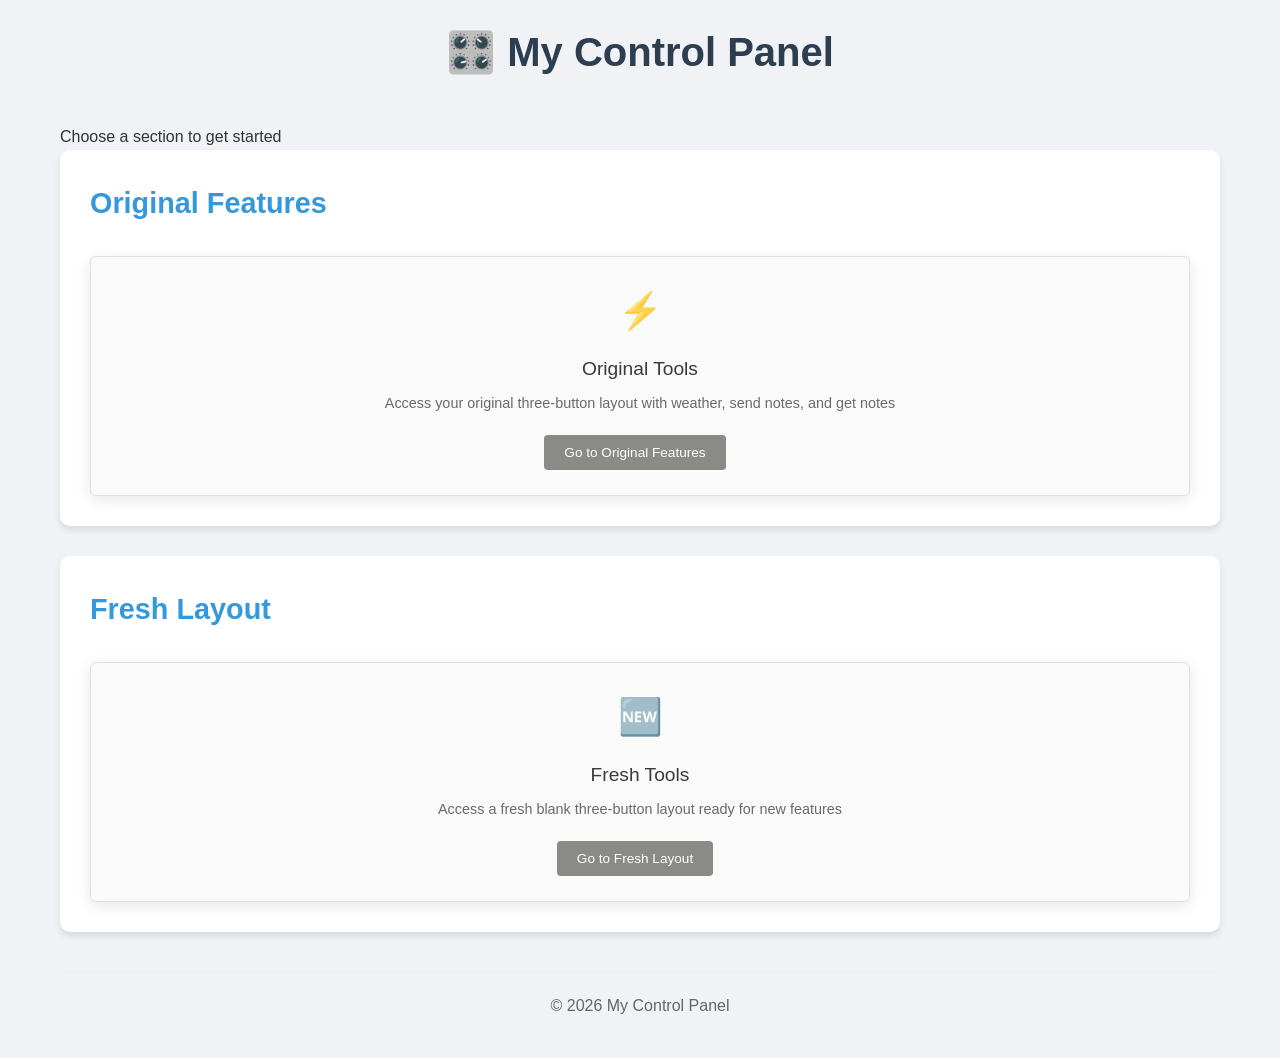
<file: index.html>
<!DOCTYPE html>
<html lang="en">
<head>
    <meta charset="UTF-8">
    <meta name="viewport" content="width=device-width, initial-scale=1.0">
    <title>My Control Panel</title>
    <link rel="stylesheet" href="styles.css">
</head>
<body>
    <div class="container">
        <header>
            <h1>🎛️ My Control Panel</h1>
            <p>Choose a section to get started</p>
        </header>
        
        <main>
            <!-- Original Features Container -->
            <div class="feature-container">
                <h2>Original Features</h2>
                <div class="feature-grid">
                    <div class="feature-card" onclick="window.location.href='original-features.html'">
                        <div class="feature-icon">⚡</div>
                        <h3>Original Tools</h3>
                        <p>Access your original three-button layout with weather, send notes, and get notes</p>
                        <button class="feature-btn">Go to Original Features</button>
                    </div>
                </div>
            </div>
            
            <!-- Fresh Layout Container -->
            <div class="feature-container">
                <h2>Fresh Layout</h2>
                <div class="feature-grid">
                    <div class="feature-card" onclick="window.location.href='fresh-layout.html'">
                        <div class="feature-icon">🆕</div>
                        <h3>Fresh Tools</h3>
                        <p>Access a fresh blank three-button layout ready for new features</p>
                        <button class="feature-btn">Go to Fresh Layout</button>
                    </div>
                </div>
            </div>
        </main>
        
        <footer>
            <p>&copy; 2026 My Control Panel</p>
        </footer>
    </div>
</body>
</html>
</file>
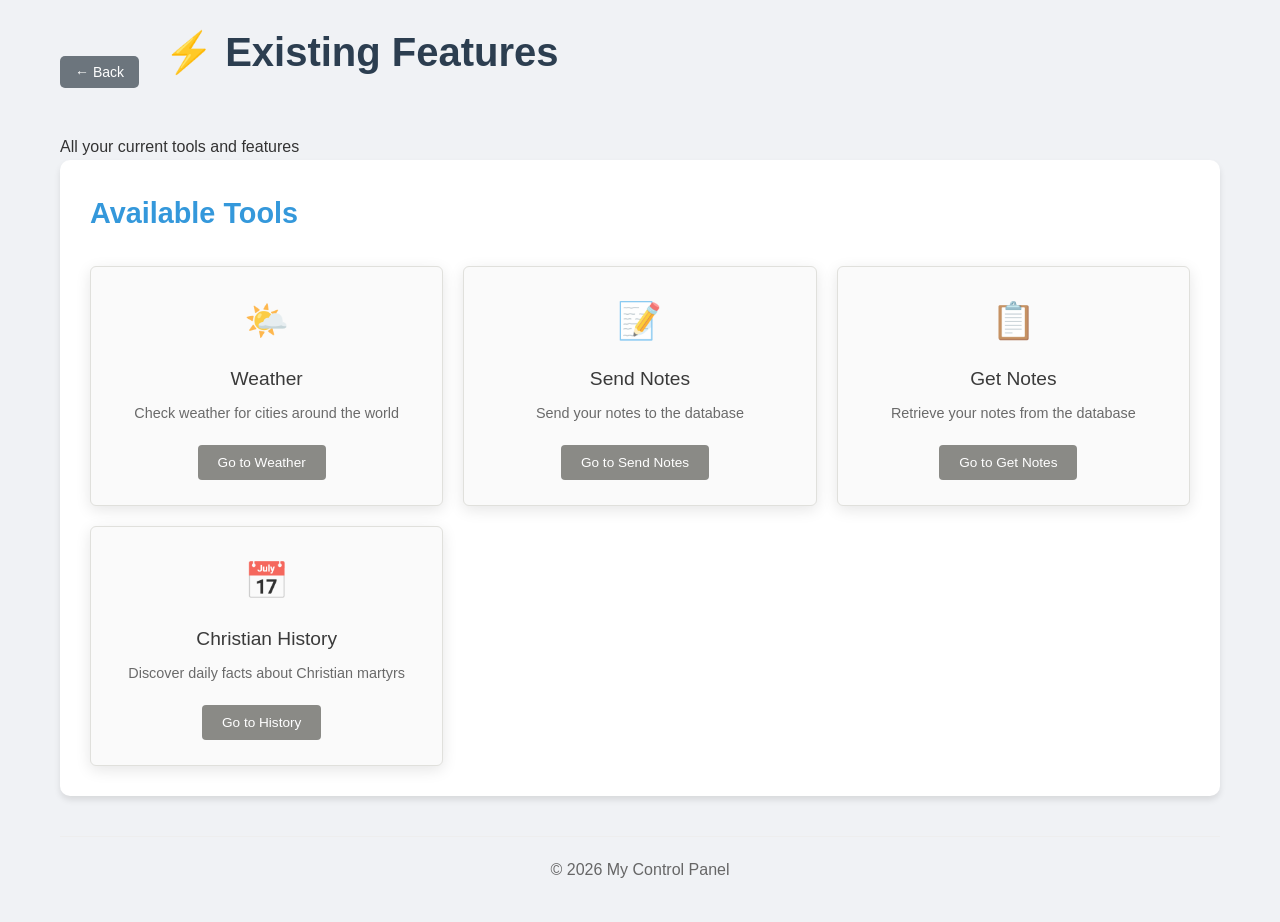
<file: existing-features.html>
<!DOCTYPE html>
<html lang="en">
<head>
    <meta charset="UTF-8">
    <meta name="viewport" content="width=device-width, initial-scale=1.0">
    <title>Existing Features - My Control Panel</title>
    <link rel="stylesheet" href="styles.css">
</head>
<body>
    <div class="container">
        <header>
            <div class="nav-header">
                <button class="back-btn" onclick="window.location.href='index.html'">← Back</button>
                <h1>⚡ Existing Features</h1>
            </div>
            <p>All your current tools and features</p>
        </header>
        
        <main>
            <div class="feature-container">
                <h2>Available Tools</h2>
                <div class="feature-grid">
                    <div class="feature-card" onclick="window.location.href='weather.html'">
                        <div class="feature-icon">🌤️</div>
                        <h3>Weather</h3>
                        <p>Check weather for cities around the world</p>
                        <button class="feature-btn">Go to Weather</button>
                    </div>
                    
                    <div class="feature-card" onclick="window.location.href='notes.html'">
                        <div class="feature-icon">📝</div>
                        <h3>Send Notes</h3>
                        <p>Send your notes to the database</p>
                        <button class="feature-btn">Go to Send Notes</button>
                    </div>
                    
                    <div class="feature-card" onclick="window.location.href='getnotes.html'">
                        <div class="feature-icon">📋</div>
                        <h3>Get Notes</h3>
                        <p>Retrieve your notes from the database</p>
                        <button class="feature-btn">Go to Get Notes</button>
                    </div>
                    
                    <div class="feature-card" onclick="window.location.href='history.html'">
                        <div class="feature-icon">📅</div>
                        <h3>Christian History</h3>
                        <p>Discover daily facts about Christian martyrs</p>
                        <button class="feature-btn">Go to History</button>
                    </div>
                </div>
            </div>
        </main>
        
        <footer>
            <p>&copy; 2026 My Control Panel</p>
        </footer>
    </div>
</body>
</html>
</file>
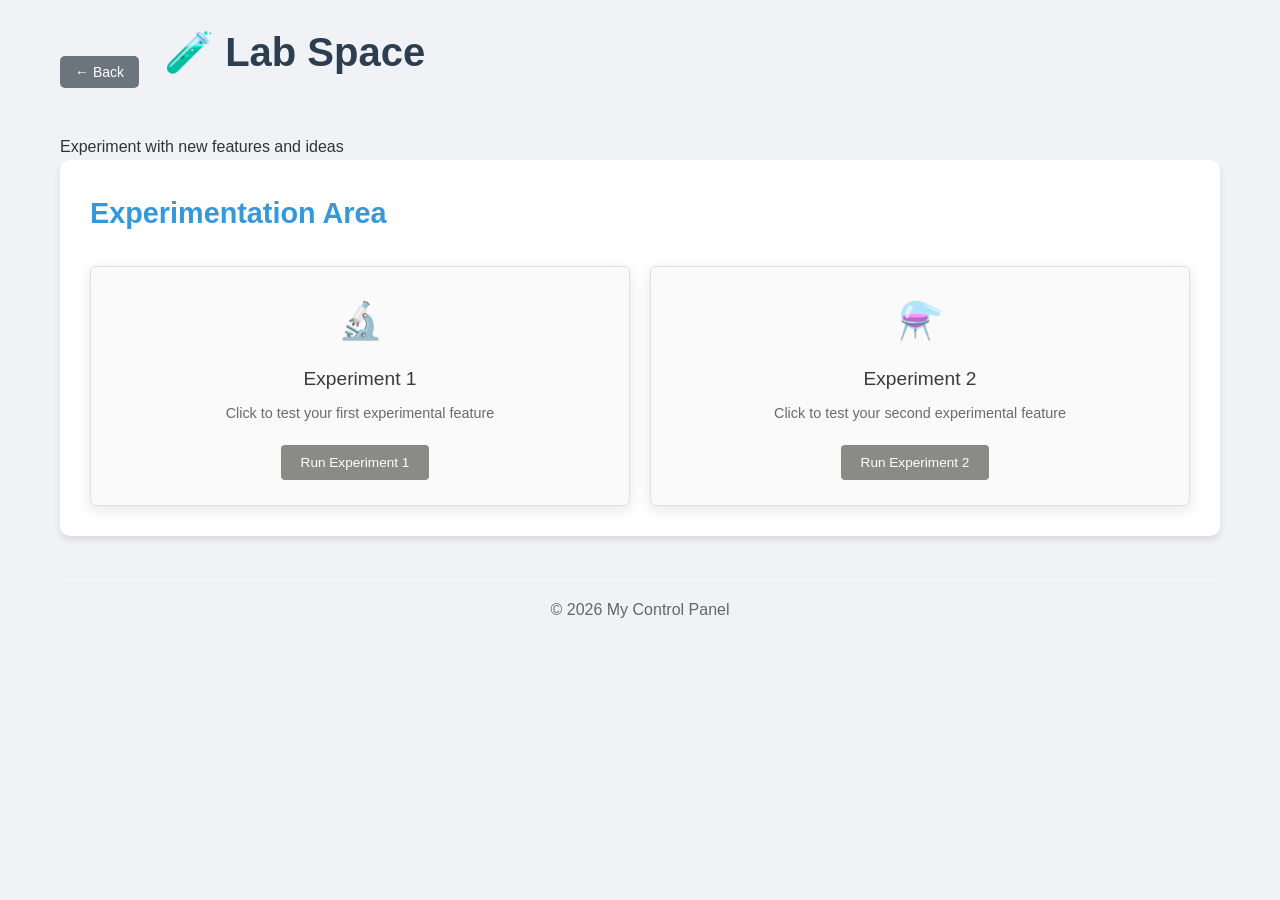
<file: experiment.html>
<!DOCTYPE html>
<html lang="en">
<head>
    <meta charset="UTF-8">
    <meta name="viewport" content="width=device-width, initial-scale=1.0">
    <title>Experiment - My Control Panel</title>
    <link rel="stylesheet" href="styles.css">
</head>
<body>
    <div class="container">
        <header>
            <div class="nav-header">
                <button class="back-btn" onclick="window.location.href='index.html'">← Back</button>
                <h1>🧪 Lab Space</h1>
            </div>
            <p>Experiment with new features and ideas</p>
        </header>
        
        <main>
            <div class="feature-container">
                <h2>Experimentation Area</h2>
                <div class="feature-grid">
                    <div class="feature-card" onclick="alert('Experiment 1: This is a placeholder for your first experiment!')">
                        <div class="feature-icon">🔬</div>
                        <h3>Experiment 1</h3>
                        <p>Click to test your first experimental feature</p>
                        <button class="feature-btn">Run Experiment 1</button>
                    </div>
                    
                    <div class="feature-card" onclick="alert('Experiment 2: This is a placeholder for your second experiment!')">
                        <div class="feature-icon">⚗️</div>
                        <h3>Experiment 2</h3>
                        <p>Click to test your second experimental feature</p>
                        <button class="feature-btn">Run Experiment 2</button>
                    </div>
                </div>
            </div>
        </main>
        
        <footer>
            <p>&copy; 2026 My Control Panel</p>
        </footer>
    </div>
</body>
</html>
</file>
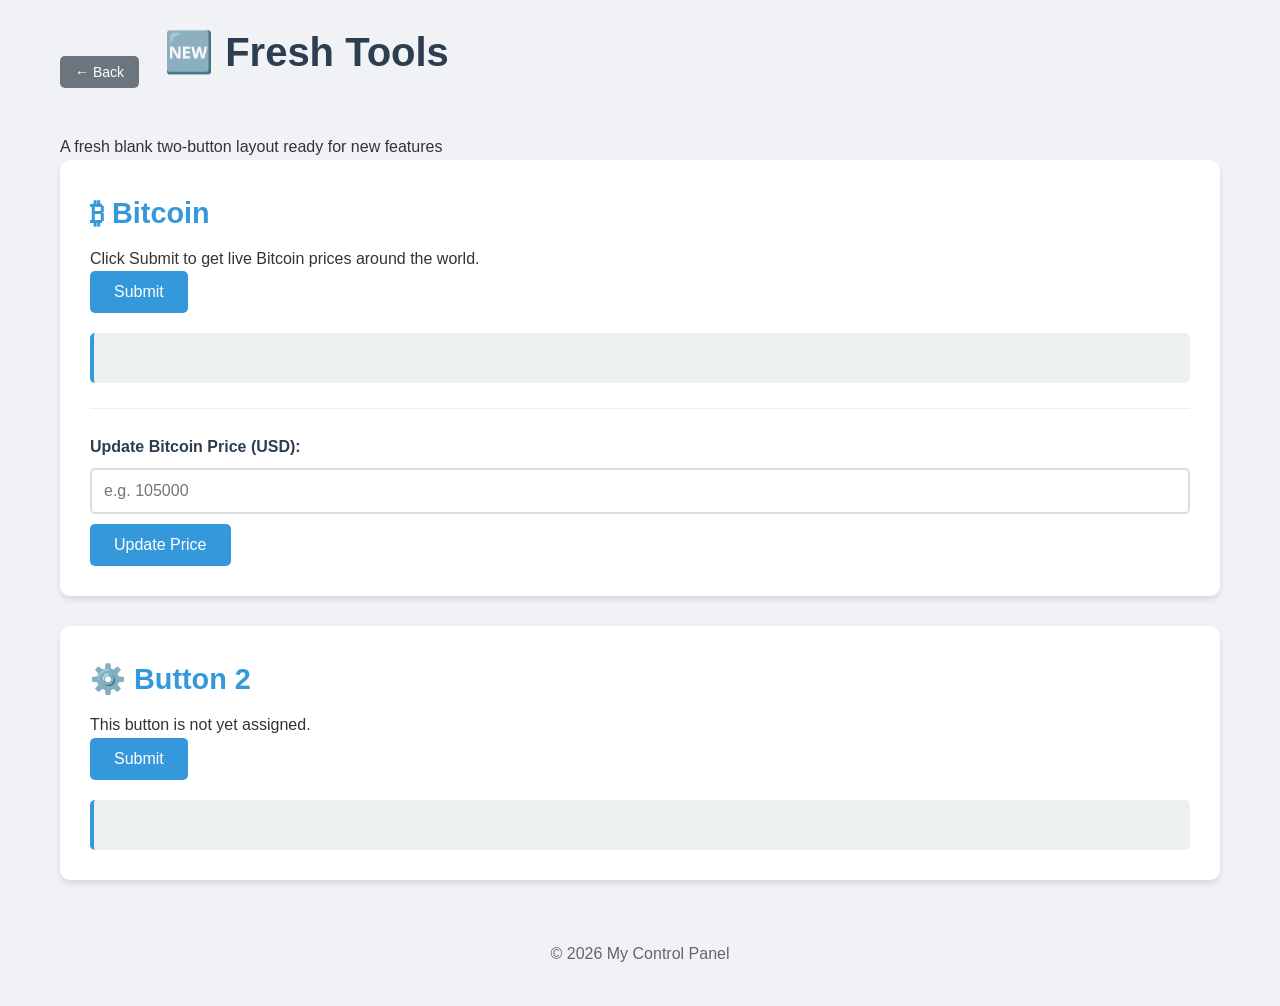
<file: fresh-layout.html>
<!DOCTYPE html>
<html lang="en">
<head>
    <meta charset="UTF-8">
    <meta name="viewport" content="width=device-width, initial-scale=1.0">
    <title>Fresh Layout - My Control Panel</title>
    <link rel="stylesheet" href="styles.css">
</head>
<body>
    <div class="container">
        <header>
            <div class="nav-header">
                <button class="back-btn" onclick="window.location.href='index.html'">← Back</button>
                <h1>🆕 Fresh Tools</h1>
            </div>
            <p>A fresh blank two-button layout ready for new features</p>
        </header>
        
        <main>
            <!-- Bitcoin Section -->
            <div class="feature-container">
                <h2>₿ Bitcoin</h2>
                <div class="input-group">
                    <p>Click Submit to get live Bitcoin prices around the world.</p>
                    <button id="btn1" onclick="getBitcoinPrices()">Submit</button>
                </div>
                <div id="btn1Result" class="result-box"></div>
                
                <hr style="margin: 25px 0; border: none; border-top: 1px solid #eee;">
                
                <div class="input-group">
                    <label for="updatePriceInput" style="display:block; margin-bottom:8px; font-weight:bold; color:#2c3e50;">Update Bitcoin Price (USD):</label>
                    <input type="text" id="updatePriceInput" placeholder="e.g. 105000" style="margin-bottom:10px;">
                    <button id="updatePriceBtn" onclick="updateBitcoinPrice()">Update Price</button>
                </div>
                <div id="updatePriceResult" class="result-box" style="display:none;"></div>
            </div>
            
            <!-- Button 2 Section -->
            <div class="feature-container">
                <h2>⚙️ Button 2</h2>
                <div class="input-group">
                    <p>This button is not yet assigned.</p>
                    <button id="btn2">Submit</button>
                </div>
                <div id="btn2Result" class="result-box"></div>
            </div>
        </main>
        
        <footer>
            <p>&copy; 2026 My Control Panel</p>
        </footer>
    </div>
    <script src="fresh-script.js"></script>
</body>
</html>
</file>
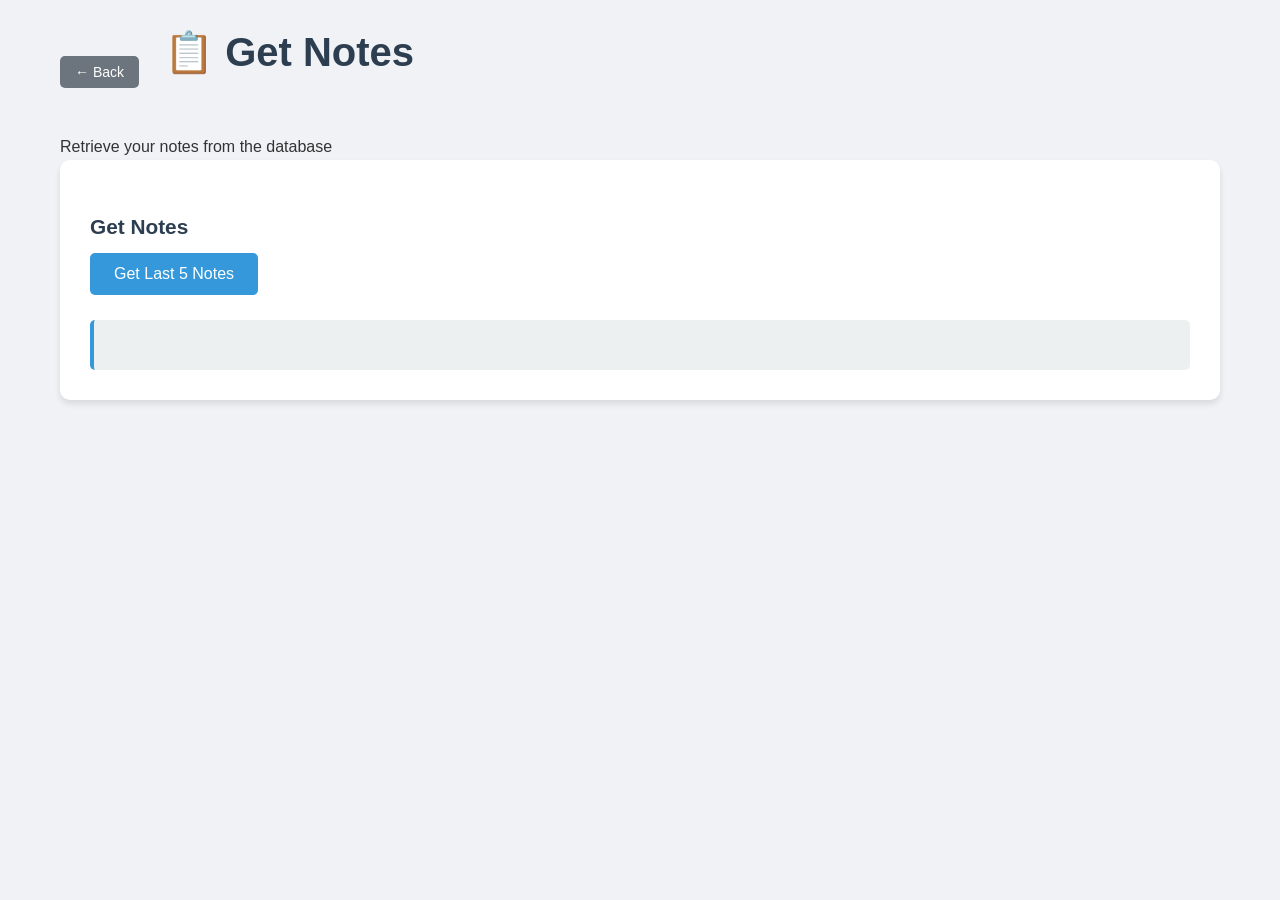
<file: getnotes.html>
<!DOCTYPE html>
<html lang="en">
<head>
    <meta charset="UTF-8">
    <meta name="viewport" content="width=device-width, initial-scale=1.0">
    <title>Get Notes - My Control Panel</title>
    <link rel="stylesheet" href="styles.css">
</head>
<body>
    <div class="container">
        <header>
            <div class="nav-header">
                <button class="back-btn" onclick="window.location.href='index.html'">← Back</button>
                <h1>📋 Get Notes</h1>
            </div>
            <p>Retrieve your notes from the database</p>
        </header>
        
        <main>
            <div class="notes-section">
                <div class="note-retrieve-section">
                    <h3>Get Notes</h3>
                    <div class="input-group">
                        <button id="getNotesBtn" onclick="getNotes()">Get Last 5 Notes</button>
                    </div>
                </div>
                
                <div id="noteStatus" class="result-box"></div>
            </div>
        </main>
    </div>
    
    <!-- Link to JavaScript file with cache-busting -->
    <script src="script.js?t=202607061128"></script>
</body>
</html>
</file>
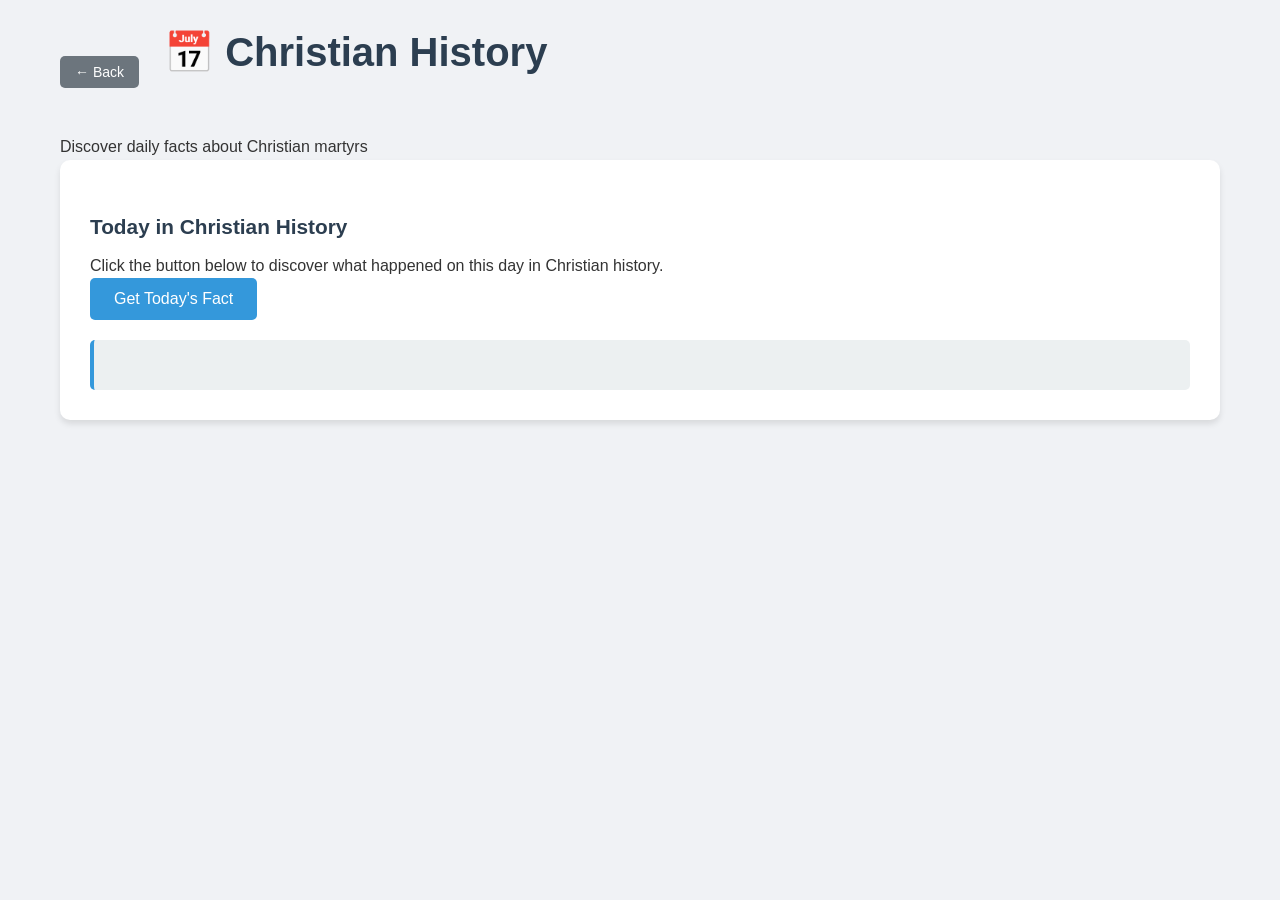
<file: history.html>
<!DOCTYPE html>
<html lang="en">
<head>
    <meta charset="UTF-8">
    <meta name="viewport" content="width=device-width, initial-scale=1.0">
    <title>Christian History - My Control Panel</title>
    <link rel="stylesheet" href="styles.css">
</head>
<body>
    <div class="container">
        <header>
            <div class="nav-header">
                <button class="back-btn" onclick="window.location.href='index.html'">← Back</button>
                <h1>📅 Christian History</h1>
            </div>
            <p>Discover daily facts about Christian martyrs</p>
        </header>
        
        <main>
            <div class="history-section">
                <div class="input-group">
                    <h3>Today in Christian History</h3>
                    <p>Click the button below to discover what happened on this day in Christian history.</p>
                    <button id="button3Btn" onclick="runButton3()">Get Today's Fact</button>
                </div>
                
                <div id="button3Result" class="result-box"></div>
            </div>
        </main>
    </div>
    
    <!-- Link to JavaScript file with cache-busting -->
    <script src="script.js?t=202607061128"></script>
</body>
</html>
</file>
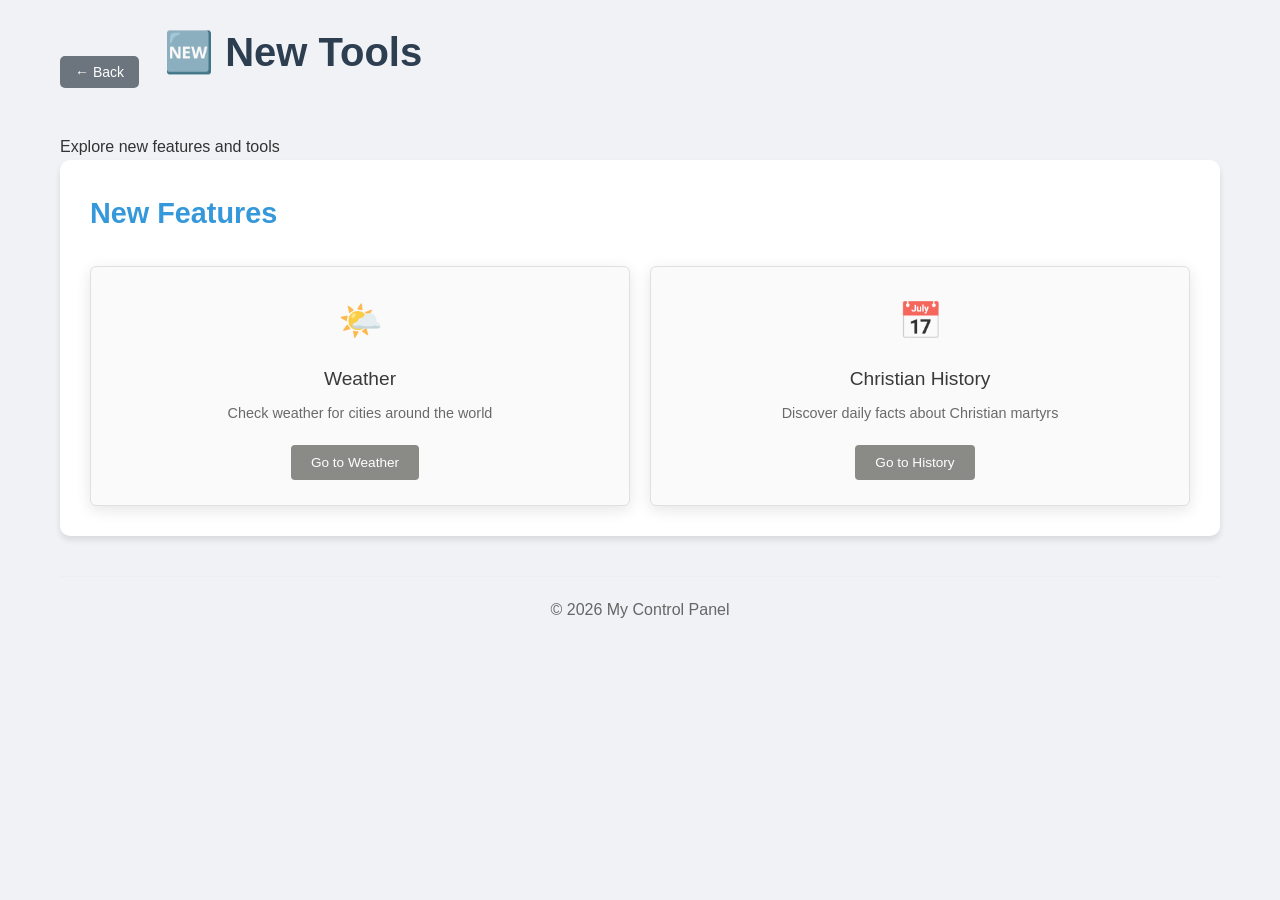
<file: new-page.html>
<!DOCTYPE html>
<html lang="en">
<head>
    <meta charset="UTF-8">
    <meta name="viewport" content="width=device-width, initial-scale=1.0">
    <title>New Tools - My Control Panel</title>
    <link rel="stylesheet" href="styles.css">
</head>
<body>
    <div class="container">
        <header>
            <div class="nav-header">
                <button class="back-btn" onclick="window.location.href='index.html'">← Back</button>
                <h1>🆕 New Tools</h1>
            </div>
            <p>Explore new features and tools</p>
        </header>
        
        <main>
            <div class="feature-container">
                <h2>New Features</h2>
                <div class="feature-grid">
                    <div class="feature-card" onclick="window.location.href='weather.html'">
                        <div class="feature-icon">🌤️</div>
                        <h3>Weather</h3>
                        <p>Check weather for cities around the world</p>
                        <button class="feature-btn">Go to Weather</button>
                    </div>
                    
                    <div class="feature-card" onclick="window.location.href='history.html'">
                        <div class="feature-icon">📅</div>
                        <h3>Christian History</h3>
                        <p>Discover daily facts about Christian martyrs</p>
                        <button class="feature-btn">Go to History</button>
                    </div>
                </div>
            </div>
        </main>
        
        <footer>
            <p>&copy; 2026 My Control Panel</p>
        </footer>
    </div>
</body>
</html>
</file>
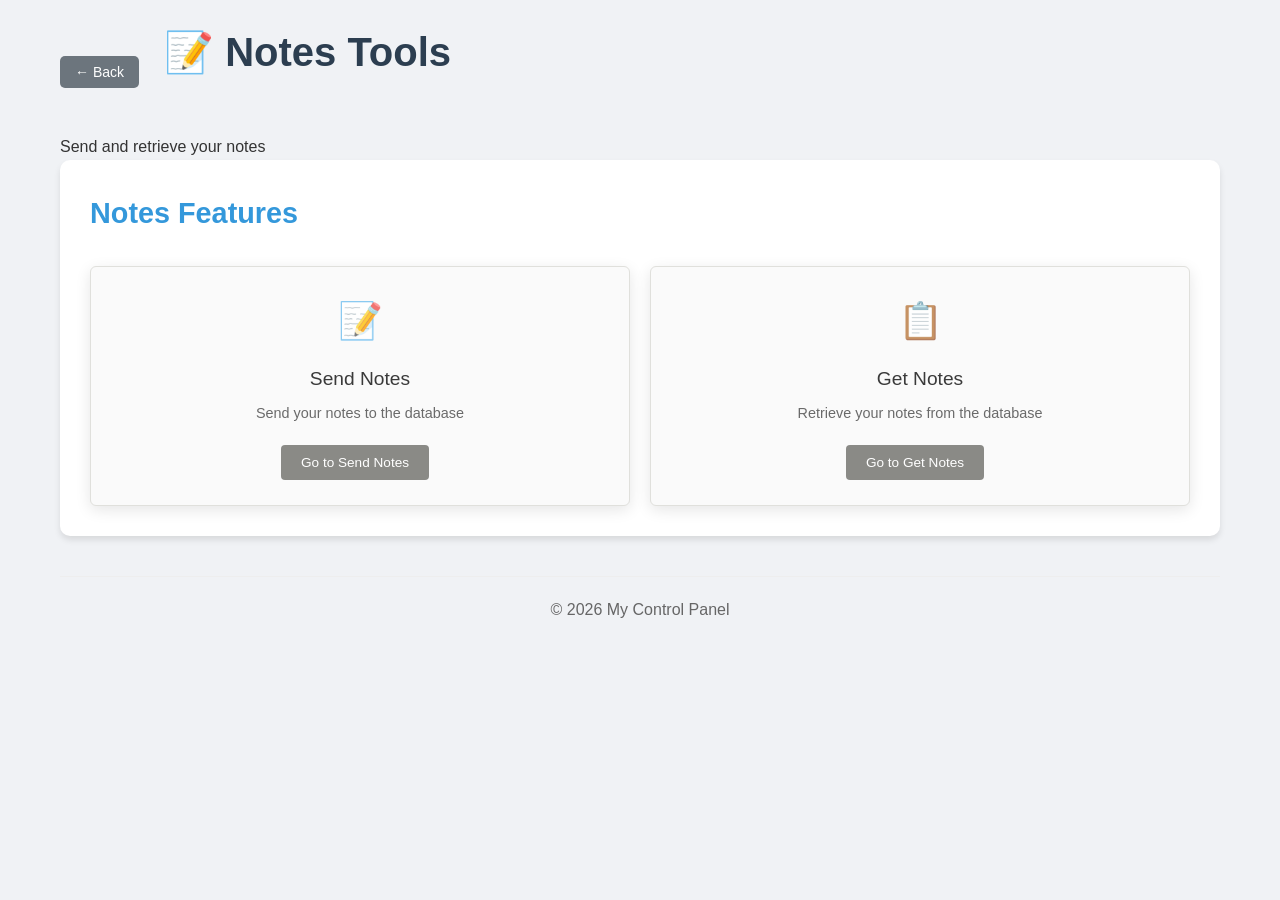
<file: notes-page.html>
<!DOCTYPE html>
<html lang="en">
<head>
    <meta charset="UTF-8">
    <meta name="viewport" content="width=device-width, initial-scale=1.0">
    <title>Notes Tools - My Control Panel</title>
    <link rel="stylesheet" href="styles.css">
</head>
<body>
    <div class="container">
        <header>
            <div class="nav-header">
                <button class="back-btn" onclick="window.location.href='index.html'">← Back</button>
                <h1>📝 Notes Tools</h1>
            </div>
            <p>Send and retrieve your notes</p>
        </header>
        
        <main>
            <div class="feature-container">
                <h2>Notes Features</h2>
                <div class="feature-grid">
                    <div class="feature-card" onclick="window.location.href='notes.html'">
                        <div class="feature-icon">📝</div>
                        <h3>Send Notes</h3>
                        <p>Send your notes to the database</p>
                        <button class="feature-btn">Go to Send Notes</button>
                    </div>
                    
                    <div class="feature-card" onclick="window.location.href='getnotes.html'">
                        <div class="feature-icon">📋</div>
                        <h3>Get Notes</h3>
                        <p>Retrieve your notes from the database</p>
                        <button class="feature-btn">Go to Get Notes</button>
                    </div>
                </div>
            </div>
        </main>
        
        <footer>
            <p>&copy; 2026 My Control Panel</p>
        </footer>
    </div>
</body>
</html>
</file>
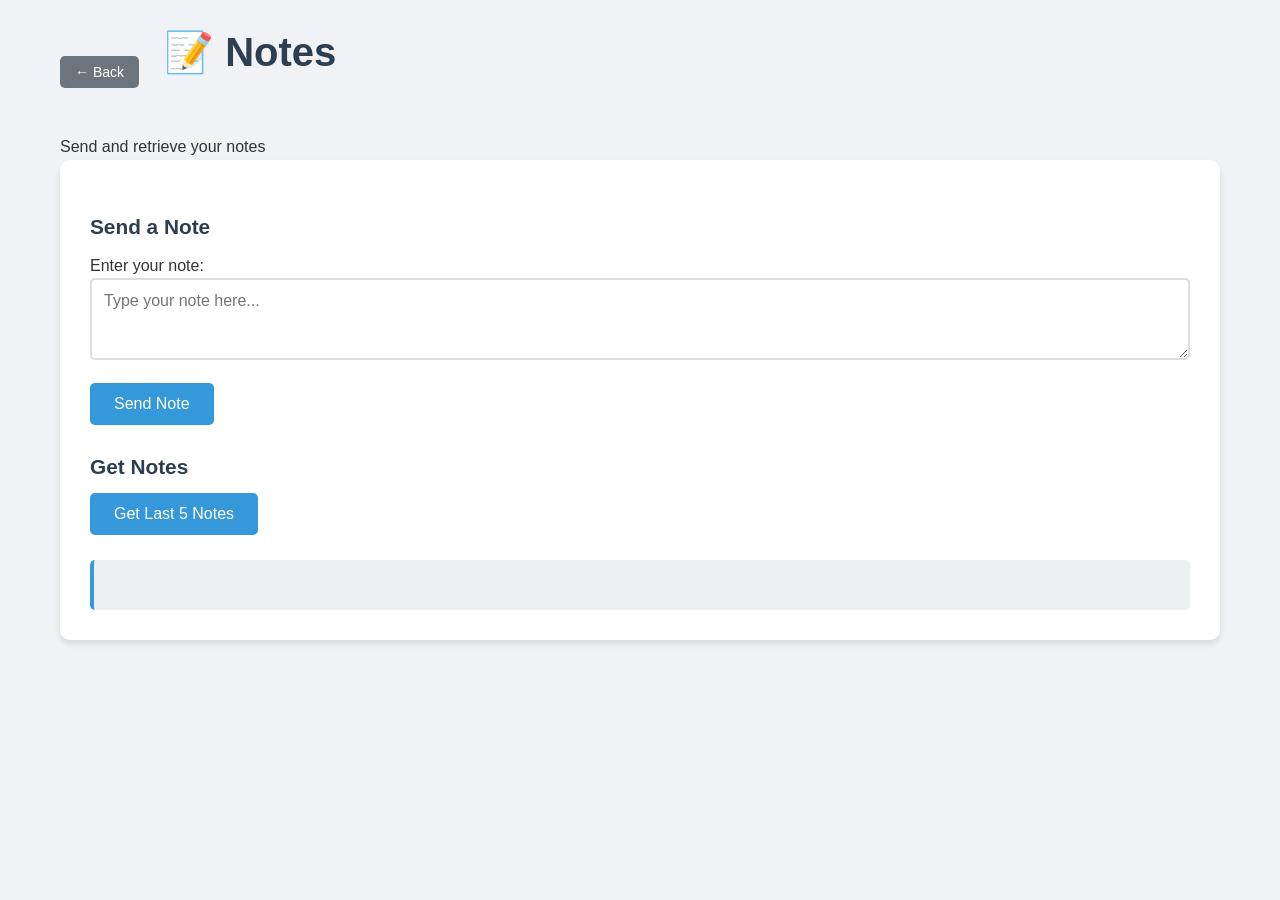
<file: notes.html>
<!DOCTYPE html>
<html lang="en">
<head>
    <meta charset="UTF-8">
    <meta name="viewport" content="width=device-width, initial-scale=1.0">
    <title>Notes - My Control Panel</title>
    <link rel="stylesheet" href="styles.css">
</head>
<body>
    <div class="container">
        <header>
            <div class="nav-header">
                <button class="back-btn" onclick="window.location.href='index.html'">← Back</button>
                <h1>📝 Notes</h1>
            </div>
            <p>Send and retrieve your notes</p>
        </header>
        
        <main>
            <div class="notes-section">
                <div class="note-input-section">
                    <h3>Send a Note</h3>
                    <div class="input-group">
                        <label for="noteInput">Enter your note:</label>
                        <textarea id="noteInput" placeholder="Type your note here..." rows="3"></textarea>
                        <button id="noteBtn" onclick="sendNote()">Send Note</button>
                    </div>
                </div>
                
                <div class="note-retrieve-section">
                    <h3>Get Notes</h3>
                    <div class="input-group">
                        <button id="getNotesBtn" onclick="getNotes()">Get Last 5 Notes</button>
                    </div>
                </div>
                
                <div id="noteStatus" class="result-box"></div>
            </div>
        </main>
    </div>
    
    <!-- Link to JavaScript file with cache-busting -->
    <script src="script.js?t=202607061128"></script>
</body>
</html>
</file>
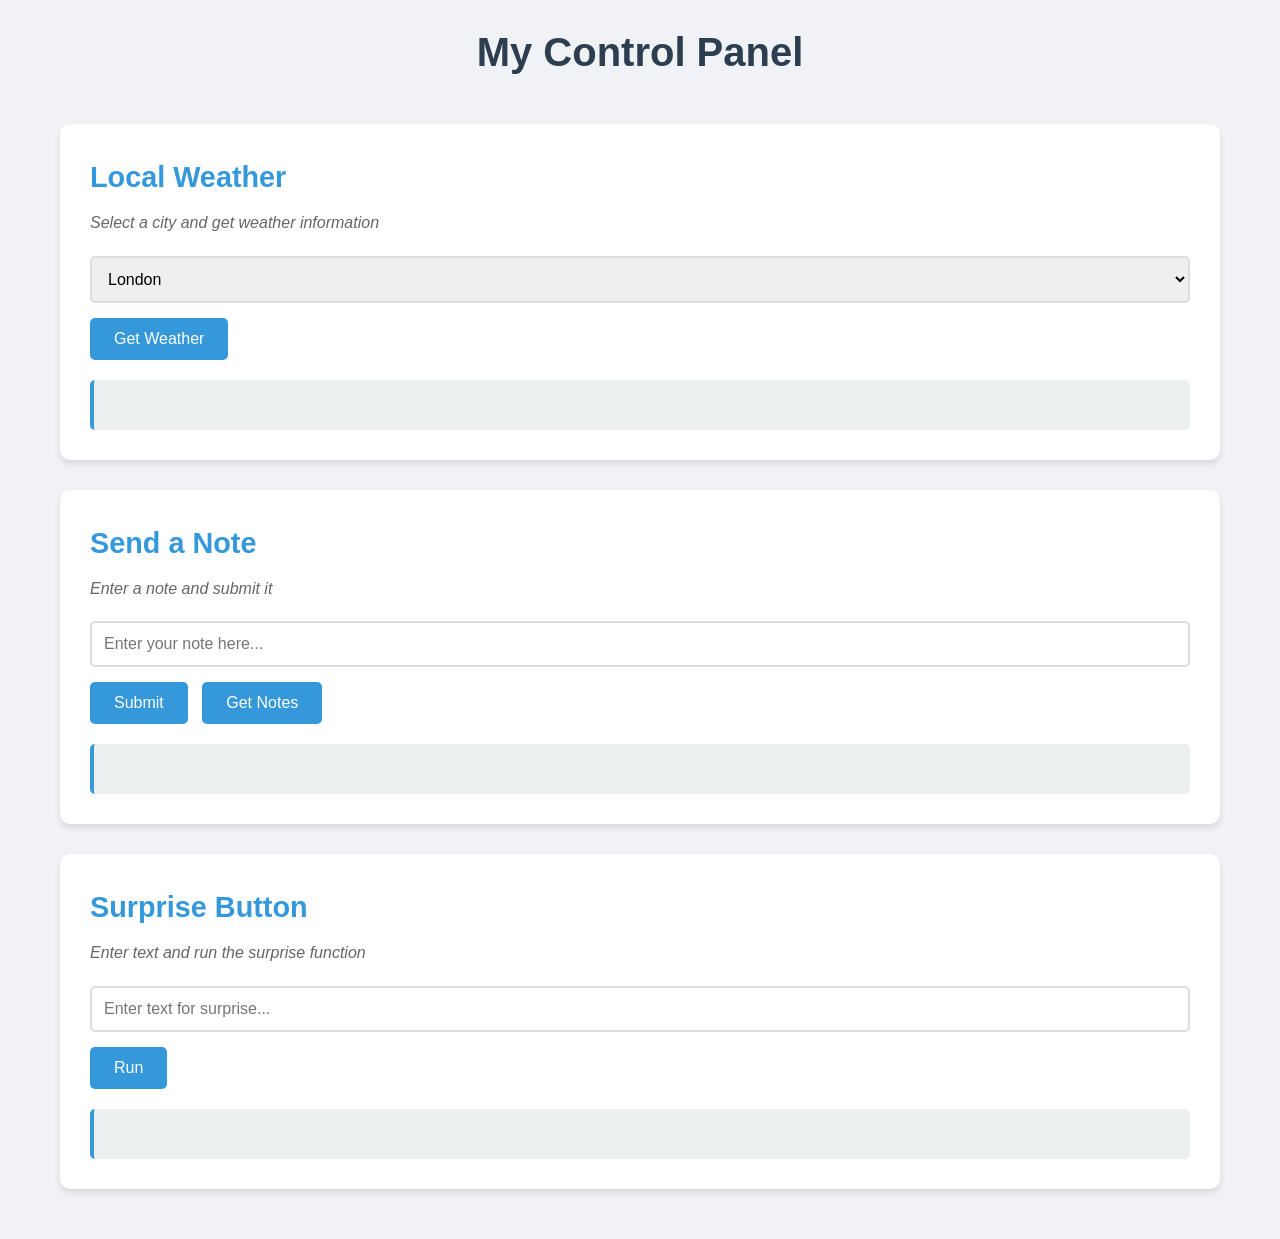
<file: old-index.html>
<!DOCTYPE html>
<html lang="en">
<head>
    <meta charset="UTF-8">
    <meta name="viewport" content="width=device-width, initial-scale=1.0">
    <meta http-equiv="Cache-Control" content="no-cache, no-store, must-revalidate">
    <meta http-equiv="Pragma" content="no-cache">
    <meta http-equiv="Expires" content="0">
    <title>My Control Panel</title>
    <link rel="stylesheet" href="styles.css">
</head>
<body>
    <!-- Main container for the control panel -->
    <div class="container">
        <h1>My Control Panel</h1>
        
        <!-- Card 1: Local Weather -->
        <div class="card">
            <h2>Local Weather</h2>
            <p>Select a city and get weather information</p>
            
            <!-- City selection dropdown -->
            <select id="citySelect">
                <option value="london">London</option>
                <option value="newyork">New York</option>
                <option value="tokyo">Tokyo</option>
                <option value="sydney">Sydney</option>
                <option value="cairo">Cairo</option>
            </select>
            
            <!-- Button to trigger weather fetch -->
            <button id="weatherBtn" onclick="getWeather()">Get Weather</button>
            
            <!-- Result display area -->
            <div id="weatherResult"></div>
        </div>
        
        <!-- Card 2: Send a Note -->
        <div class="card">
            <h2>Send a Note</h2>
            <p>Enter a note and submit it</p>
            
            <!-- Text input for note -->
            <input type="text" id="noteInput" placeholder="Enter your note here...">
            
            <!-- Buttons for notes -->
            <button id="noteBtn" onclick="sendNote()">Submit</button>
            <button id="getNotesBtn" onclick="getNotes()">Get Notes</button>
            
            <!-- Status display area -->
            <div id="noteStatus"></div>
        </div>
        
        <!-- Card 3: Surprise Button -->
        <div class="card">
            <h2>Surprise Button</h2>
            <p>Enter text and run the surprise function</p>
            
            <!-- Text input for surprise button -->
            <input type="text" id="button3Input" placeholder="Enter text for surprise...">
            
            <!-- Button to run surprise function -->
            <button id="button3Btn" onclick="runButton3()">Run</button>
            
            <!-- Result display area -->
            <div id="button3Result"></div>
        </div>
    </div>
    
    <!-- Link to JavaScript file with cache-busting -->
    <script src="script.js?t=202607061124"></script>
</body>
</html>
</file>
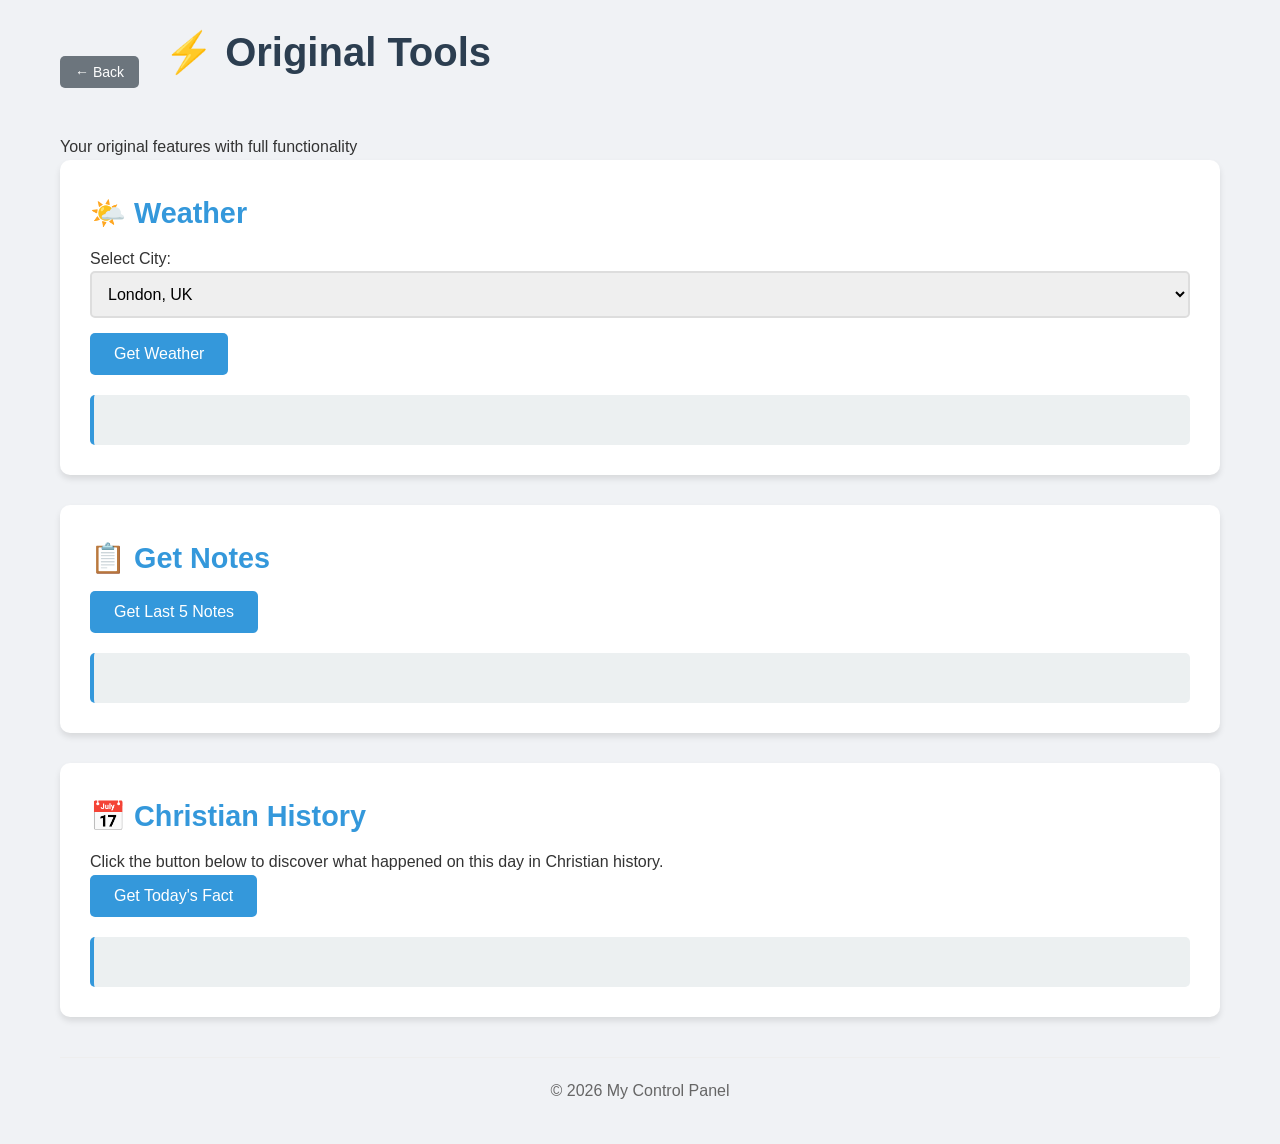
<file: original-features.html>
<!DOCTYPE html>
<html lang="en">
<head>
    <meta charset="UTF-8">
    <meta name="viewport" content="width=device-width, initial-scale=1.0">
    <title>Original Features - My Control Panel</title>
    <link rel="stylesheet" href="styles.css">
</head>
<body>
    <div class="container">
        <header>
            <div class="nav-header">
                <button class="back-btn" onclick="window.location.href='index.html'">← Back</button>
                <h1>⚡ Original Tools</h1>
            </div>
            <p>Your original features with full functionality</p>
        </header>
        
        <main>
            <!-- Weather Section -->
            <div class="feature-container">
                <h2>🌤️ Weather</h2>
                <div class="input-group">
                    <label for="citySelect">Select City:</label>
                    <select id="citySelect">
                        <option value="london">London, UK</option>
                        <option value="newyork">New York, USA</option>
                        <option value="tokyo">Tokyo, Japan</option>
                        <option value="sydney">Sydney, Australia</option>
                        <option value="cairo">Cairo, Egypt</option>
                    </select>
                    <button id="weatherBtn" onclick="getWeather()">Get Weather</button>
                </div>
                
                <div id="weatherResult" class="result-box"></div>
            </div>
            
            <!-- Get Notes Section -->
            <div class="feature-container">
                <h2>📋 Get Notes</h2>
                <div class="input-group">
                    <button id="getNotesBtn" onclick="getNotes()">Get Last 5 Notes</button>
                </div>
                
                <div id="noteStatus" class="result-box"></div>
            </div>
            
            <!-- Christian History Section -->
            <div class="feature-container">
                <h2>📅 Christian History</h2>
                <div class="input-group">
                    <p>Click the button below to discover what happened on this day in Christian history.</p>
                    <button id="button3Btn" onclick="runButton3()">Get Today's Fact</button>
                </div>
                
                <div id="button3Result" class="result-box"></div>
            </div>
        </main>
        
        <footer>
            <p>&copy; 2026 My Control Panel</p>
        </footer>
    </div>
    
    <!-- Link to JavaScript file with cache-busting -->
    <script src="script.js?t=202607061128"></script>
</body>
</html>
</file>
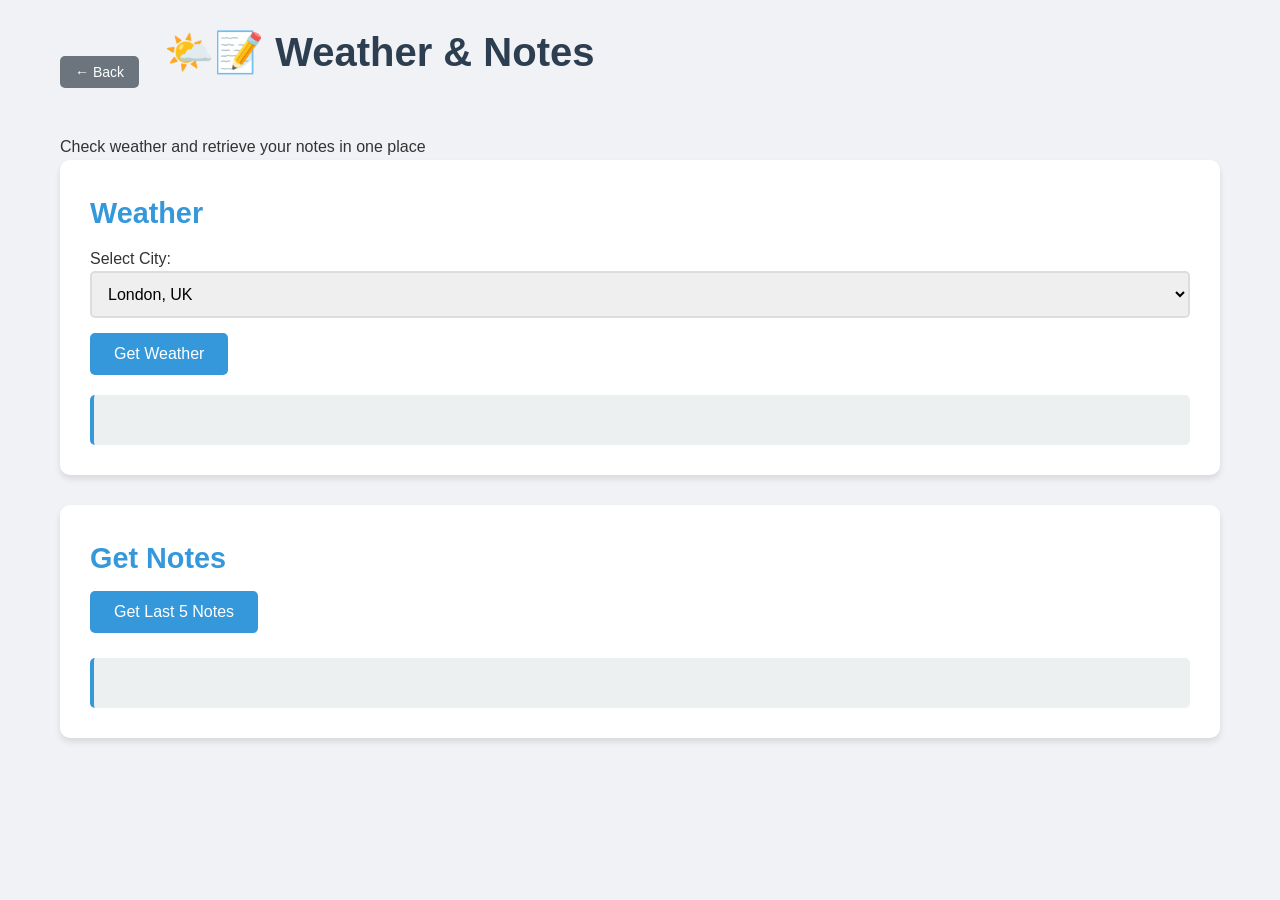
<file: weather-notes.html>
<!DOCTYPE html>
<html lang="en">
<head>
    <meta charset="UTF-8">
    <meta name="viewport" content="width=device-width, initial-scale=1.0">
    <title>Weather & Notes - My Control Panel</title>
    <link rel="stylesheet" href="styles.css">
</head>
<body>
    <div class="container">
        <header>
            <div class="nav-header">
                <button class="back-btn" onclick="window.location.href='index.html'">← Back</button>
                <h1>🌤️📝 Weather & Notes</h1>
            </div>
            <p>Check weather and retrieve your notes in one place</p>
        </header>
        
        <main>
            <div class="weather-section">
                <h2>Weather</h2>
                <div class="input-group">
                    <label for="citySelect">Select City:</label>
                    <select id="citySelect">
                        <option value="london">London, UK</option>
                        <option value="newyork">New York, USA</option>
                        <option value="tokyo">Tokyo, Japan</option>
                        <option value="sydney">Sydney, Australia</option>
                        <option value="cairo">Cairo, Egypt</option>
                    </select>
                    <button id="weatherBtn" onclick="getWeather()">Get Weather</button>
                </div>
                
                <div id="weatherResult" class="result-box"></div>
            </div>
            
            <div class="notes-section">
                <h2>Get Notes</h2>
                <div class="note-retrieve-section">
                    <div class="input-group">
                        <button id="getNotesBtn" onclick="getNotes()">Get Last 5 Notes</button>
                    </div>
                </div>
                
                <div id="noteStatus" class="result-box"></div>
            </div>
        </main>
    </div>
    
    <!-- Link to JavaScript file with cache-busting -->
    <script src="script.js?t=202607061128"></script>
</body>
</html>
</file>
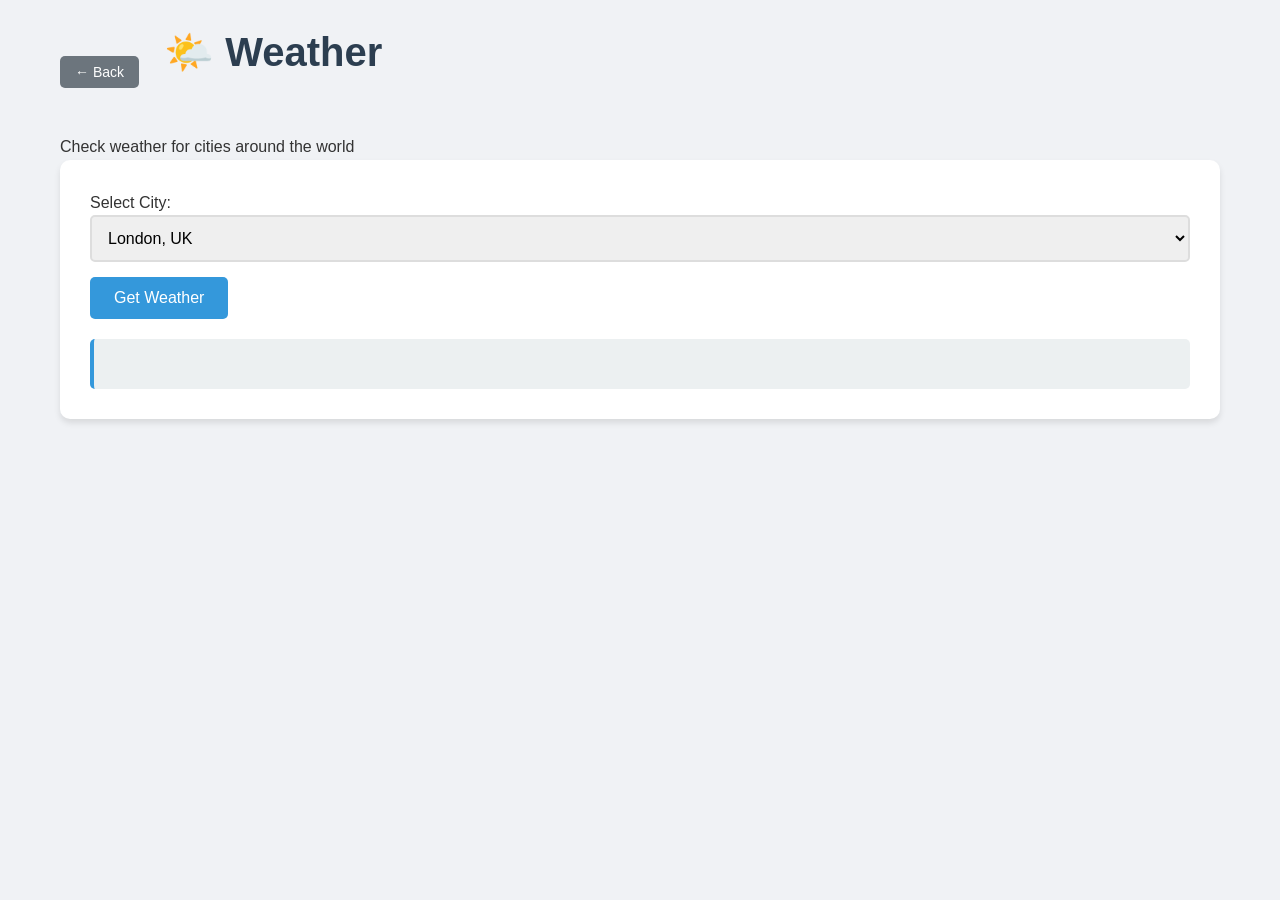
<file: weather.html>
<!DOCTYPE html>
<html lang="en">
<head>
    <meta charset="UTF-8">
    <meta name="viewport" content="width=device-width, initial-scale=1.0">
    <title>Weather - My Control Panel</title>
    <link rel="stylesheet" href="styles.css">
</head>
<body>
    <div class="container">
        <header>
            <div class="nav-header">
                <button class="back-btn" onclick="window.location.href='index.html'">← Back</button>
                <h1>🌤️ Weather</h1>
            </div>
            <p>Check weather for cities around the world</p>
        </header>
        
        <main>
            <div class="weather-section">
                <div class="input-group">
                    <label for="citySelect">Select City:</label>
                    <select id="citySelect">
                        <option value="london">London, UK</option>
                        <option value="newyork">New York, USA</option>
                        <option value="tokyo">Tokyo, Japan</option>
                        <option value="sydney">Sydney, Australia</option>
                        <option value="cairo">Cairo, Egypt</option>
                    </select>
                    <button id="weatherBtn" onclick="getWeather()">Get Weather</button>
                </div>
                
                <div id="weatherResult" class="result-box"></div>
            </div>
        </main>
    </div>
    
    <!-- Link to JavaScript file with cache-busting -->
    <script src="script.js?t=202607061128"></script>
</body>
</html>
</file>
<file: styles.css>
/* Global styles and reset */
* {
    margin: 0;
    padding: 0;
    box-sizing: border-box;
}

body {
    font-family: Arial, sans-serif;
    background-color: #f0f2f5;
    color: #333;
    line-height: 1.6;
}

/* Main container - centers content and provides padding */
.container {
    max-width: 1200px;
    margin: 0 auto;
    padding: 20px;
}

/* Main title styling */
h1 {
    text-align: center;
    color: #2c3e50;
    margin-bottom: 40px;
    font-size: 2.5em;
}

/* Container Styles */
.feature-container, .other-container {
    background: white;
    border-radius: 10px;
    box-shadow: 0 4px 6px rgba(0, 0, 0, 0.1);
    padding: 30px;
    margin-bottom: 30px;
    transition: transform 0.2s ease;
}

.feature-container:hover, .other-container:hover {
    transform: translateY(-2px);
    box-shadow: 0 6px 12px rgba(0, 0, 0, 0.15);
}

.feature-container h2, .other-container h2 {
    color: #3498db;
    margin-bottom: 10px;
    font-size: 1.8em;
}

/* Feature Grid */
.feature-grid, .other-grid {
    display: grid;
    grid-template-columns: repeat(auto-fit, minmax(300px, 1fr));
    gap: 25px;
    margin-top: 30px;
}

/* Feature Cards */
.feature-card, .other-card {
    background: white;
    border-radius: 12px;
    padding: 30px;
    text-align: center;
    box-shadow: 0 4px 15px rgba(0, 0, 0, 0.1);
    transition: transform 0.3s ease, box-shadow 0.3s ease;
    cursor: pointer;
}

.feature-card:hover, .other-card:hover {
    transform: translateY(-5px);
    box-shadow: 0 8px 25px rgba(0, 0, 0, 0.15);
}

.feature-icon, .other-icon {
    font-size: 48px;
    margin-bottom: 15px;
}

.feature-card h3, .other-card h3 {
    color: #333;
    margin: 0 0 10px 0;
    font-size: 24px;
}

.feature-card p, .other-card p {
    color: #666;
    margin: 0 0 20px 0;
    line-height: 1.5;
}

.feature-btn, .other-btn {
    background: linear-gradient(135deg, #667eea 0%, #764ba2 100%);
    color: white;
    border: none;
    padding: 12px 25px;
    border-radius: 8px;
    cursor: pointer;
    font-size: 16px;
    font-weight: 600;
    transition: transform 0.2s ease;
}

.feature-btn:hover, .other-btn:hover {
    transform: scale(1.05);
}

.other-btn {
    background: linear-gradient(135deg, #95a5a6 0%, #7f8c8d 100%);
    cursor: not-allowed;
    opacity: 0.7;
}

.other-btn:hover {
    transform: scale(1.05);
}

/* Feature Grid */
.feature-grid, .other-grid {
    display: grid;
    grid-template-columns: repeat(auto-fit, minmax(280px, 1fr));
    gap: 20px;
}

/* Feature Cards */
.feature-card, .other-card {
    background: #fafafa;
    border: 1px solid #e0e0dc;
    border-radius: 6px;
    padding: 25px;
    text-align: center;
    transition: all 0.3s ease;
    cursor: pointer;
}

.feature-card:hover, .other-card:hover {
    border-color: #b8b8b4;
    box-shadow: 0 4px 12px rgba(0, 0, 0, 0.12);
    transform: translateY(-2px);
}

.feature-icon, .other-icon {
    font-size: 36px;
    margin-bottom: 15px;
    opacity: 0.8;
}

.feature-card h3, .other-card h3 {
    color: #3a3a3a;
    margin: 0 0 8px 0;
    font-size: 1.2em;
    font-weight: 400;
}

.feature-card p, .other-card p {
    color: #6a6a6a;
    margin: 0 0 20px 0;
    font-size: 0.9em;
    line-height: 1.5;
}

.feature-btn, .other-btn {
    background: #8a8a86;
    color: white;
    border: none;
    padding: 10px 20px;
    border-radius: 4px;
    cursor: pointer;
    font-size: 0.85em;
    font-weight: 400;
    transition: background 0.3s ease;
    font-family: inherit;
}

.feature-btn:hover, .other-btn:hover {
    background: #6a6a66;
}

.other-btn {
    background: #9a9a96;
    cursor: not-allowed;
    opacity: 0.7;
}

.other-btn:hover {
    background: #9a9a96;
}

/* Card styling - each section is a card */
.card {
    background: white;
    border-radius: 10px;
    box-shadow: 0 4px 6px rgba(0, 0, 0, 0.1);
    padding: 30px;
    margin-bottom: 30px;
    transition: transform 0.2s ease;
}

/* Hover effect for cards */
.card:hover {
    transform: translateY(-2px);
    box-shadow: 0 6px 12px rgba(0, 0, 0, 0.15);
}

/* Card heading styling */
.card h2 {
    color: #3498db;
    margin-bottom: 10px;
    font-size: 1.8em;
}

/* Card description paragraph */
.card p {
    color: #666;
    margin-bottom: 20px;
    font-style: italic;
}

/* Form elements styling */
select, input[type="text"] {
    width: 100%;
    padding: 12px;
    margin-bottom: 15px;
    border: 2px solid #ddd;
    border-radius: 5px;
    font-size: 16px;
    transition: border-color 0.3s ease;
}

/* Focus effect for form elements */
select:focus, input[type="text"]:focus {
    outline: none;
    border-color: #3498db;
}

/* Button styling */
button {
    background-color: #3498db;
    color: white;
    padding: 12px 24px;
    border: none;
    border-radius: 5px;
    font-size: 16px;
    cursor: pointer;
    transition: background-color 0.3s ease;
    margin-right: 10px;
}

/* Hover effect for buttons */
button:hover {
    background-color: #2980b9;
}

/* Active effect for buttons */
button:active {
    transform: translateY(1px);
}

/* Result divs styling - where output will appear */
#weatherResult, #noteStatus, #button3Result {
    margin-top: 20px;
    padding: 15px;
    border-radius: 5px;
    background-color: #ecf0f1;
    min-height: 50px;
    border-left: 4px solid #3498db;
}

/* Success message styling */
.success {
    background-color: #d4edda;
    border-left-color: #28a745;
    color: #155724;
}

/* Error message styling */
.error {
    background-color: #f8d7da;
    border-left-color: #dc3545;
    color: #721c24;
}

/* Navigation Styles */
.nav-header {
    display: flex;
    align-items: center;
    gap: 15px;
    margin-bottom: 10px;
}

.back-btn {
    background: #6c757d;
    color: white;
    border: none;
    padding: 8px 15px;
    border-radius: 5px;
    cursor: pointer;
    font-size: 14px;
    transition: background 0.3s ease;
}

.back-btn:hover {
    background: #5a6268;
}

.nav-grid {
    display: grid;
    grid-template-columns: repeat(auto-fit, minmax(300px, 1fr));
    gap: 25px;
    margin-top: 30px;
}

.nav-card {
    background: white;
    border-radius: 12px;
    padding: 30px;
    text-align: center;
    box-shadow: 0 4px 15px rgba(0, 0, 0, 0.1);
    transition: transform 0.3s ease, box-shadow 0.3s ease;
    cursor: pointer;
}

.nav-card:hover {
    transform: translateY(-5px);
    box-shadow: 0 8px 25px rgba(0, 0, 0, 0.15);
}

.nav-icon {
    font-size: 48px;
    margin-bottom: 15px;
}

.nav-card h2 {
    color: #333;
    margin: 0 0 10px 0;
    font-size: 24px;
}

.nav-card p {
    color: #666;
    margin: 0 0 20px 0;
    line-height: 1.5;
}

.nav-btn {
    background: linear-gradient(135deg, #667eea 0%, #764ba2 100%);
    color: white;
    border: none;
    padding: 12px 25px;
    border-radius: 8px;
    cursor: pointer;
    font-size: 16px;
    font-weight: 600;
    transition: transform 0.2s ease;
}

.nav-btn:hover {
    transform: scale(1.05);
}

/* Footer Styles */
footer {
    text-align: center;
    margin-top: 40px;
    padding: 20px;
    border-top: 1px solid #eee;
    color: #666;
}

/* Section Styles for individual pages */
.weather-section, .notes-section, .history-section {
    background: white;
    border-radius: 10px;
    box-shadow: 0 4px 6px rgba(0, 0, 0, 0.1);
    padding: 30px;
    margin-bottom: 30px;
}

.weather-section h2, .notes-section h2, .history-section h2 {
    color: #3498db;
    margin-bottom: 10px;
    font-size: 1.8em;
}

.weather-section h3, .notes-section h3, .history-section h3 {
    color: #2c3e50;
    margin: 20px 0 10px 0;
    font-size: 1.3em;
}

.note-input-section, .note-retrieve-section {
    margin-bottom: 25px;
}

/* Textarea styling */
textarea {
    width: 100%;
    padding: 12px;
    margin-bottom: 15px;
    border: 2px solid #ddd;
    border-radius: 5px;
    font-size: 16px;
    transition: border-color 0.3s ease;
    resize: vertical;
    font-family: inherit;
}

textarea:focus {
    outline: none;
    border-color: #3498db;
}

/* Result box styling */
.result-box {
    margin-top: 20px;
    padding: 15px;
    border-radius: 5px;
    background-color: #ecf0f1;
    min-height: 50px;
    border-left: 4px solid #3498db;
}

/* Responsive design for smaller screens */
@media (max-width: 768px) {
    .container {
        padding: 10px;
    }
    
    .feature-container, .other-container {
        padding: 20px;
    }
    
    h1 {
        font-size: 2em;
    }
    
    .feature-container h2, .other-container h2 {
        font-size: 1.5em;
    }
    
    .feature-grid, .other-grid {
        grid-template-columns: 1fr;
        gap: 20px;
    }
    
    .feature-card, .other-card {
        padding: 20px;
    }
    
    .feature-icon, .other-icon {
        font-size: 36px;
    }
}
</file>
